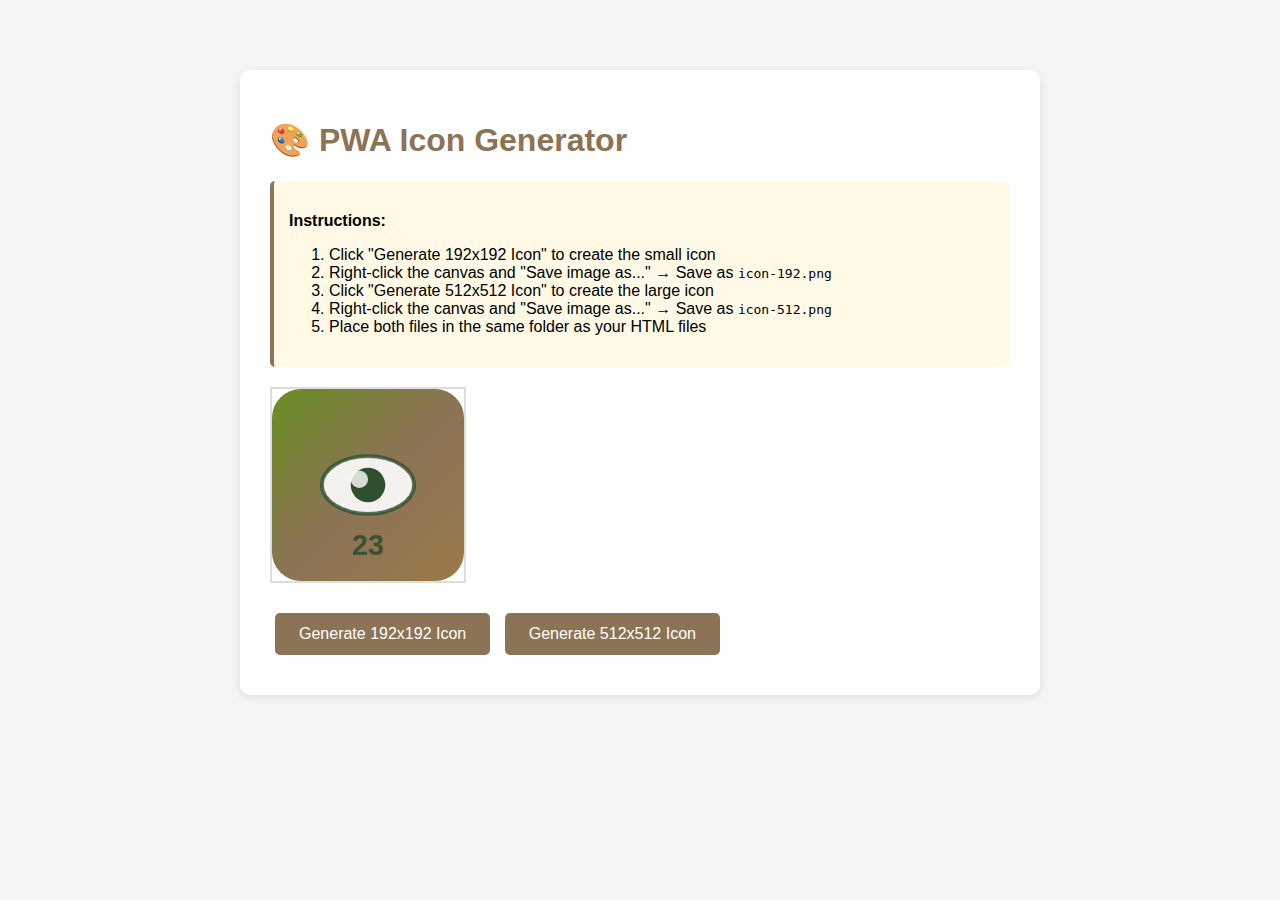
<file: create-icons.html>
<!DOCTYPE html>
<html lang="en">
<head>
    <meta charset="UTF-8">
    <meta name="viewport" content="width=device-width, initial-scale=1.0">
    <title>Icon Generator</title>
    <style>
        body {
            font-family: Arial, sans-serif;
            max-width: 800px;
            margin: 50px auto;
            padding: 20px;
            background: #f5f5f5;
        }
        .container {
            background: white;
            padding: 30px;
            border-radius: 10px;
            box-shadow: 0 2px 10px rgba(0,0,0,0.1);
        }
        h1 {
            color: #8B7355;
        }
        canvas {
            border: 2px solid #ddd;
            margin: 20px 0;
            display: block;
        }
        button {
            background: #8B7355;
            color: white;
            border: none;
            padding: 12px 24px;
            border-radius: 5px;
            cursor: pointer;
            font-size: 16px;
            margin: 10px 5px;
        }
        button:hover {
            background: #6B8E23;
        }
        .instructions {
            background: #fff9e6;
            padding: 15px;
            border-radius: 5px;
            margin: 20px 0;
            border-left: 4px solid #8B7355;
        }
    </style>
</head>
<body>
    <div class="container">
        <h1>🎨 PWA Icon Generator</h1>
        <div class="instructions">
            <p><strong>Instructions:</strong></p>
            <ol>
                <li>Click "Generate 192x192 Icon" to create the small icon</li>
                <li>Right-click the canvas and "Save image as..." → Save as <code>icon-192.png</code></li>
                <li>Click "Generate 512x512 Icon" to create the large icon</li>
                <li>Right-click the canvas and "Save image as..." → Save as <code>icon-512.png</code></li>
                <li>Place both files in the same folder as your HTML files</li>
            </ol>
        </div>
        
        <canvas id="iconCanvas" width="192" height="192"></canvas>
        
        <div>
            <button onclick="generateIcon(192)">Generate 192x192 Icon</button>
            <button onclick="generateIcon(512)">Generate 512x512 Icon</button>
        </div>
    </div>

    <script>
        function generateIcon(size) {
            const canvas = document.getElementById('iconCanvas');
            canvas.width = size;
            canvas.height = size;
            const ctx = canvas.getContext('2d');
            
            // Hazel green gradient background
            const gradient = ctx.createLinearGradient(0, 0, size, size);
            gradient.addColorStop(0, '#6B8E23');
            gradient.addColorStop(0.5, '#8B7355');
            gradient.addColorStop(1, '#9B7A4A');
            
            ctx.fillStyle = gradient;
            ctx.fillRect(0, 0, size, size);
            
            // Add rounded corners effect
            ctx.globalCompositeOperation = 'destination-in';
            ctx.beginPath();
            const radius = size * 0.15;
            ctx.roundRect(0, 0, size, size, radius);
            ctx.fill();
            ctx.globalCompositeOperation = 'source-over';
            
            // Draw heart/eye icon
            ctx.fillStyle = 'rgba(255, 255, 255, 0.9)';
            ctx.strokeStyle = 'rgba(47, 79, 47, 0.8)';
            ctx.lineWidth = size * 0.02;
            
            // Draw a stylized eye/heart
            const centerX = size / 2;
            const centerY = size / 2;
            const eyeSize = size * 0.3;
            
            // Eye shape
            ctx.beginPath();
            ctx.ellipse(centerX, centerY, eyeSize * 0.8, eyeSize * 0.5, 0, 0, Math.PI * 2);
            ctx.fill();
            ctx.stroke();
            
            // Pupil
            ctx.fillStyle = '#2F4F2F';
            ctx.beginPath();
            ctx.arc(centerX, centerY, eyeSize * 0.3, 0, Math.PI * 2);
            ctx.fill();
            
            // Highlight
            ctx.fillStyle = 'rgba(255, 255, 255, 0.8)';
            ctx.beginPath();
            ctx.arc(centerX - eyeSize * 0.15, centerY - eyeSize * 0.1, eyeSize * 0.15, 0, Math.PI * 2);
            ctx.fill();
            
            // Add text "23" for February 23
            ctx.fillStyle = 'rgba(47, 79, 47, 0.9)';
            ctx.font = `bold ${size * 0.15}px Arial`;
            ctx.textAlign = 'center';
            ctx.textBaseline = 'bottom';
            ctx.fillText('23', centerX, size - size * 0.1);
        }
        
        // Generate default 192x192 icon on load
        window.onload = () => generateIcon(192);
        
        // Polyfill for roundRect if not available
        if (!CanvasRenderingContext2D.prototype.roundRect) {
            CanvasRenderingContext2D.prototype.roundRect = function(x, y, width, height, radius) {
                this.beginPath();
                this.moveTo(x + radius, y);
                this.lineTo(x + width - radius, y);
                this.quadraticCurveTo(x + width, y, x + width, y + radius);
                this.lineTo(x + width, y + height - radius);
                this.quadraticCurveTo(x + width, y + height, x + width - radius, y + height);
                this.lineTo(x + radius, y + height);
                this.quadraticCurveTo(x, y + height, x, y + height - radius);
                this.lineTo(x, y + radius);
                this.quadraticCurveTo(x, y, x + radius, y);
                this.closePath();
            };
        }
    </script>
</body>
</html>
</file>
